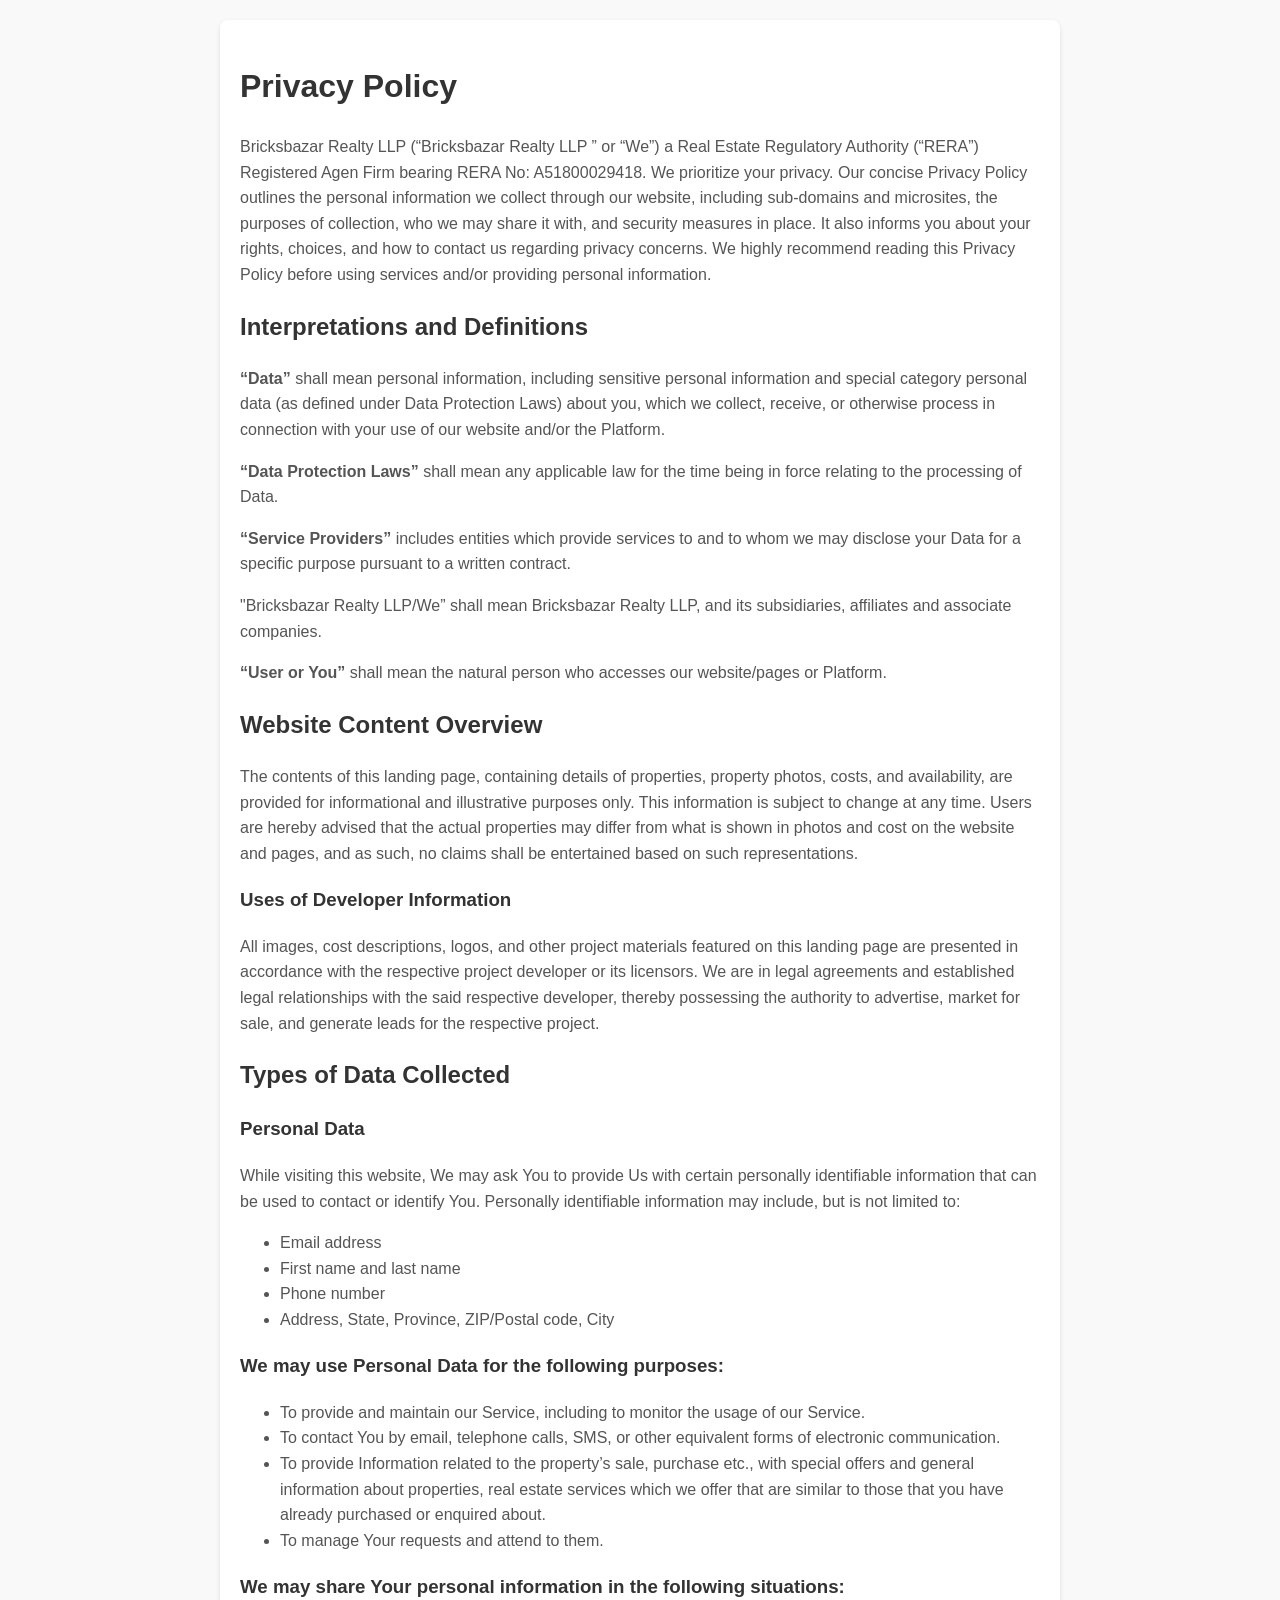
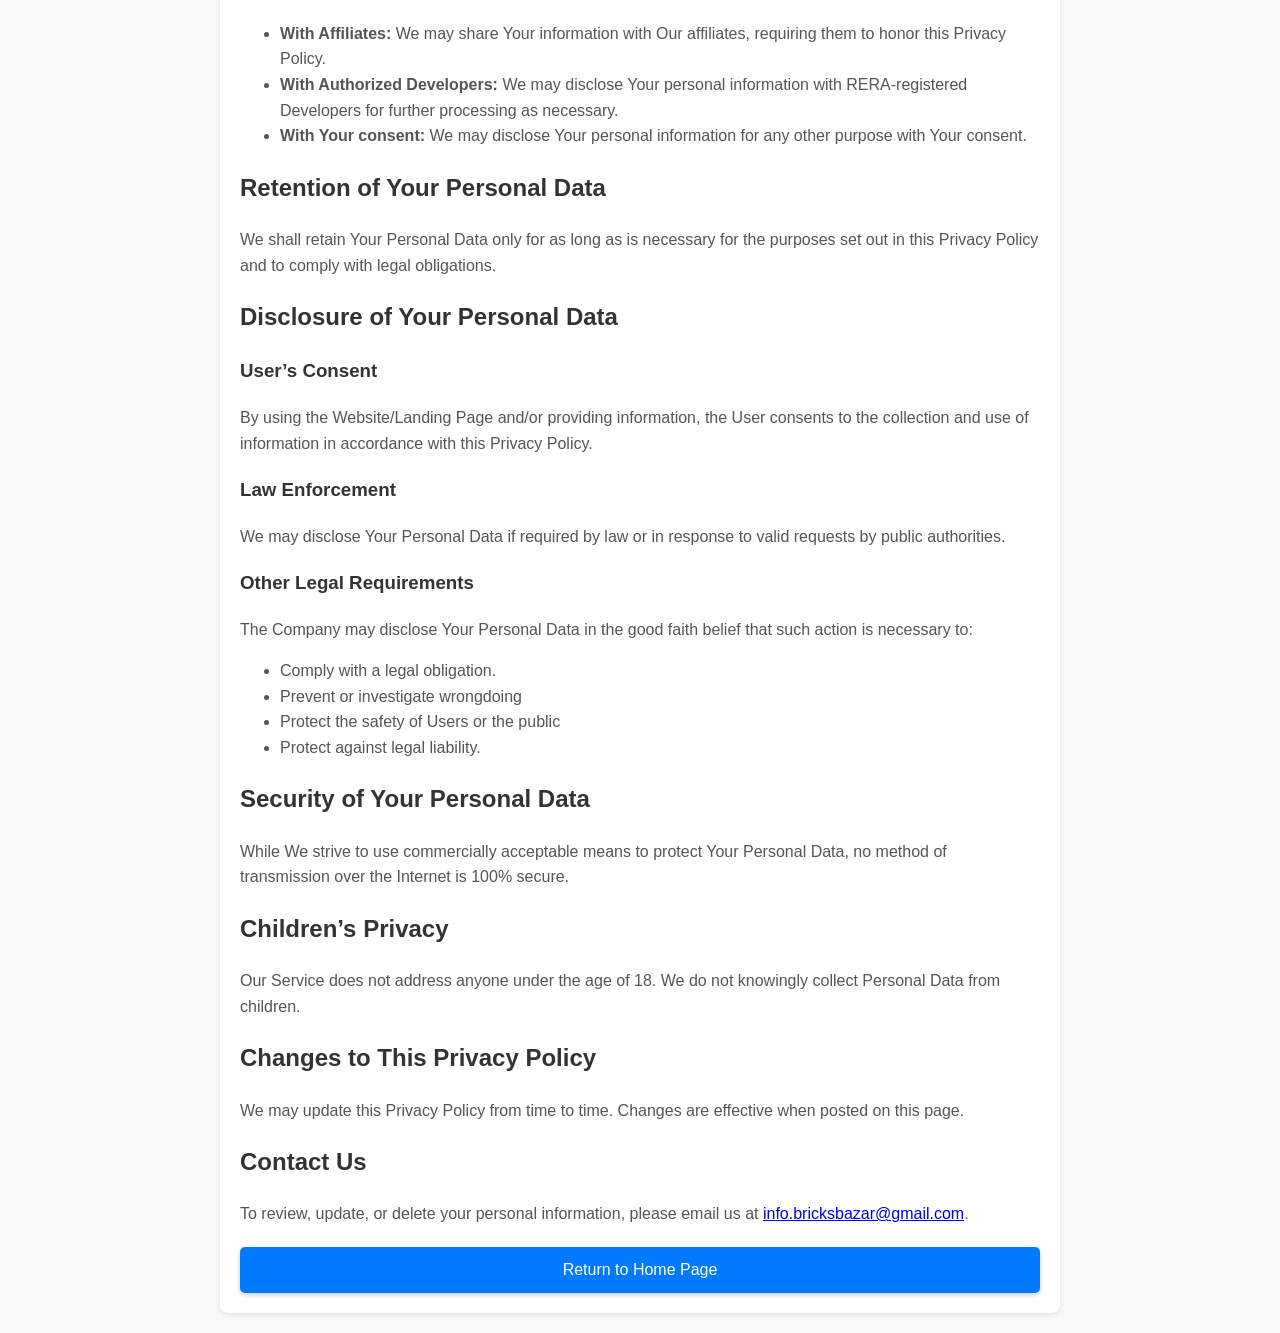
<file: Privacy-Policy.html>
<!DOCTYPE html>
<html lang="en">
<head>
    <meta charset="UTF-8">
    <meta name="viewport" content="width=device-width, initial-scale=1.0">
    <title>Privacy Policy</title>
    <style>
        body {
            margin: 0;
            font-family: Arial, sans-serif;
            line-height: 1.6;
            background-color: #f9f9f9;
        }
        .container {
            max-width: 800px;
            margin: 20px auto;
            padding: 20px;
            background: #fff;
            box-shadow: 0 2px 5px rgba(0, 0, 0, 0.1);
            border-radius: 8px;
        }
        h1, h2, h3 {
            color: #333;
        }
        p, ul, li {
            color: #555;
        }
        .home-button {
            display: block;
            margin: 20px auto 0;
            padding: 10px 20px;
            background-color: #007bff;
            color: #fff;
            text-align: center;
            text-decoration: none;
            font-size: 16px;
            border-radius: 5px;
            box-shadow: 0 2px 5px rgba(0, 0, 0, 0.2);
            transition: background-color 0.3s ease;
        }
        .home-button:hover {
            background-color: #0056b3;
        }
    </style>
</head>
<body>
    <div class="container">
        <h1>Privacy Policy</h1>
       <p>Bricksbazar Realty LLP (“Bricksbazar Realty LLP ” or “We”) a Real Estate Regulatory Authority (“RERA”) Registered Agen Firm bearing RERA No: A51800029418. We prioritize your privacy. Our concise Privacy Policy outlines the personal information we collect through our website, including sub-domains and microsites, the purposes of collection, who we may share it with, and security measures in place.

It also informs you about your rights, choices, and how to contact us regarding privacy concerns. We highly recommend reading this Privacy Policy before using services and/or providing personal information.

</p>
        <h2>Interpretations and Definitions</h2>
        <p>
            <strong>“Data”</strong> shall mean personal information, including sensitive personal information and special category personal data (as defined under Data Protection Laws) about you, which we collect, receive, or otherwise process in connection with your use of our website and/or the Platform.
        </p>
        <p>
            <strong>“Data Protection Laws”</strong> shall mean any applicable law for the time being in force relating to the processing of Data.
        </p>
        <p>
            <strong>“Service Providers”</strong> includes entities which provide services to and to whom we may disclose your Data for a specific purpose pursuant to a written contract.
        </p>
        <p>
           "Bricksbazar Realty LLP/We” shall mean Bricksbazar Realty LLP, and its subsidiaries, affiliates and associate companies.
        </p>
        <p>
            <strong>“User or You”</strong> shall mean the natural person who accesses our website/pages or Platform.
        </p>

        <h2>Website Content Overview</h2>
        <p>The contents of this landing page, containing details of properties, property photos, costs, and availability, are provided for informational and illustrative purposes only. This information is subject to change at any time. Users are hereby advised that the actual properties may differ from what is shown in photos and cost on the website and pages, and as such, no claims shall be entertained based on such representations.</p>

        <h3>Uses of Developer Information</h3>
        <p>All images, cost descriptions, logos, and other project materials featured on this landing page are presented in accordance with the respective project developer or its licensors. We are in legal agreements and established legal relationships with the said respective developer, thereby possessing the authority to advertise, market for sale, and generate leads for the respective project.</p>

        <h2>Types of Data Collected</h2>
        <h3>Personal Data</h3>
        <p>While visiting this website, We may ask You to provide Us with certain personally identifiable information that can be used to contact or identify You. Personally identifiable information may include, but is not limited to:</p>
        <ul>
            <li>Email address</li>
            <li>First name and last name</li>
            <li>Phone number</li>
            <li>Address, State, Province, ZIP/Postal code, City</li>
        </ul>

        <h3>We may use Personal Data for the following purposes:</h3>
        <ul>
            <li>To provide and maintain our Service, including to monitor the usage of our Service.</li>
            <li>To contact You by email, telephone calls, SMS, or other equivalent forms of electronic communication.</li>
            <li>To provide Information related to the property’s sale, purchase etc., with special offers and general information about properties, real estate services which we offer that are similar to those that you have already purchased or enquired about.</li>
            <li>To manage Your requests and attend to them.</li>
        </ul>

        <h3>We may share Your personal information in the following situations:</h3>
        <ul>
            <li><strong>With Affiliates:</strong> We may share Your information with Our affiliates, requiring them to honor this Privacy Policy.</li>
            <li><strong>With Authorized Developers:</strong> We may disclose Your personal information with RERA-registered Developers for further processing as necessary.</li>
            <li><strong>With Your consent:</strong> We may disclose Your personal information for any other purpose with Your consent.</li>
        </ul>

        <h2>Retention of Your Personal Data</h2>
        <p>We shall retain Your Personal Data only for as long as is necessary for the purposes set out in this Privacy Policy and to comply with legal obligations.</p>

        <h2>Disclosure of Your Personal Data</h2>
        <h3>User’s Consent</h3>
        <p>By using the Website/Landing Page and/or providing information, the User consents to the collection and use of information in accordance with this Privacy Policy.</p>

        <h3>Law Enforcement</h3>
        <p>We may disclose Your Personal Data if required by law or in response to valid requests by public authorities.</p>

        <h3>Other Legal Requirements</h3>
        <p>The Company may disclose Your Personal Data in the good faith belief that such action is necessary to:</p>
        <ul>
            <li>Comply with a legal obligation.</li>
            <li>Prevent or investigate wrongdoing</li>
            <li>Protect the safety of Users or the public</li>
            <li>Protect against legal liability.</li>
        </ul>

        <h2>Security of Your Personal Data</h2>
        <p>While We strive to use commercially acceptable means to protect Your Personal Data, no method of transmission over the Internet is 100% secure.</p>

        <h2>Children’s Privacy</h2>
        <p>Our Service does not address anyone under the age of 18. We do not knowingly collect Personal Data from children.</p>

        <h2>Changes to This Privacy Policy</h2>
        <p>We may update this Privacy Policy from time to time. Changes are effective when posted on this page.</p>

        <h2>Contact Us</h2>
        <p>To review, update, or delete your personal information, please email us at <a href="mailto:info.bricksbazar@gmail.com.">info.bricksbazar@gmail.com</a>.</p>

        <a href="index.html" class="home-button">Return to Home Page</a>
    </div>
</body>
</html>
</file>
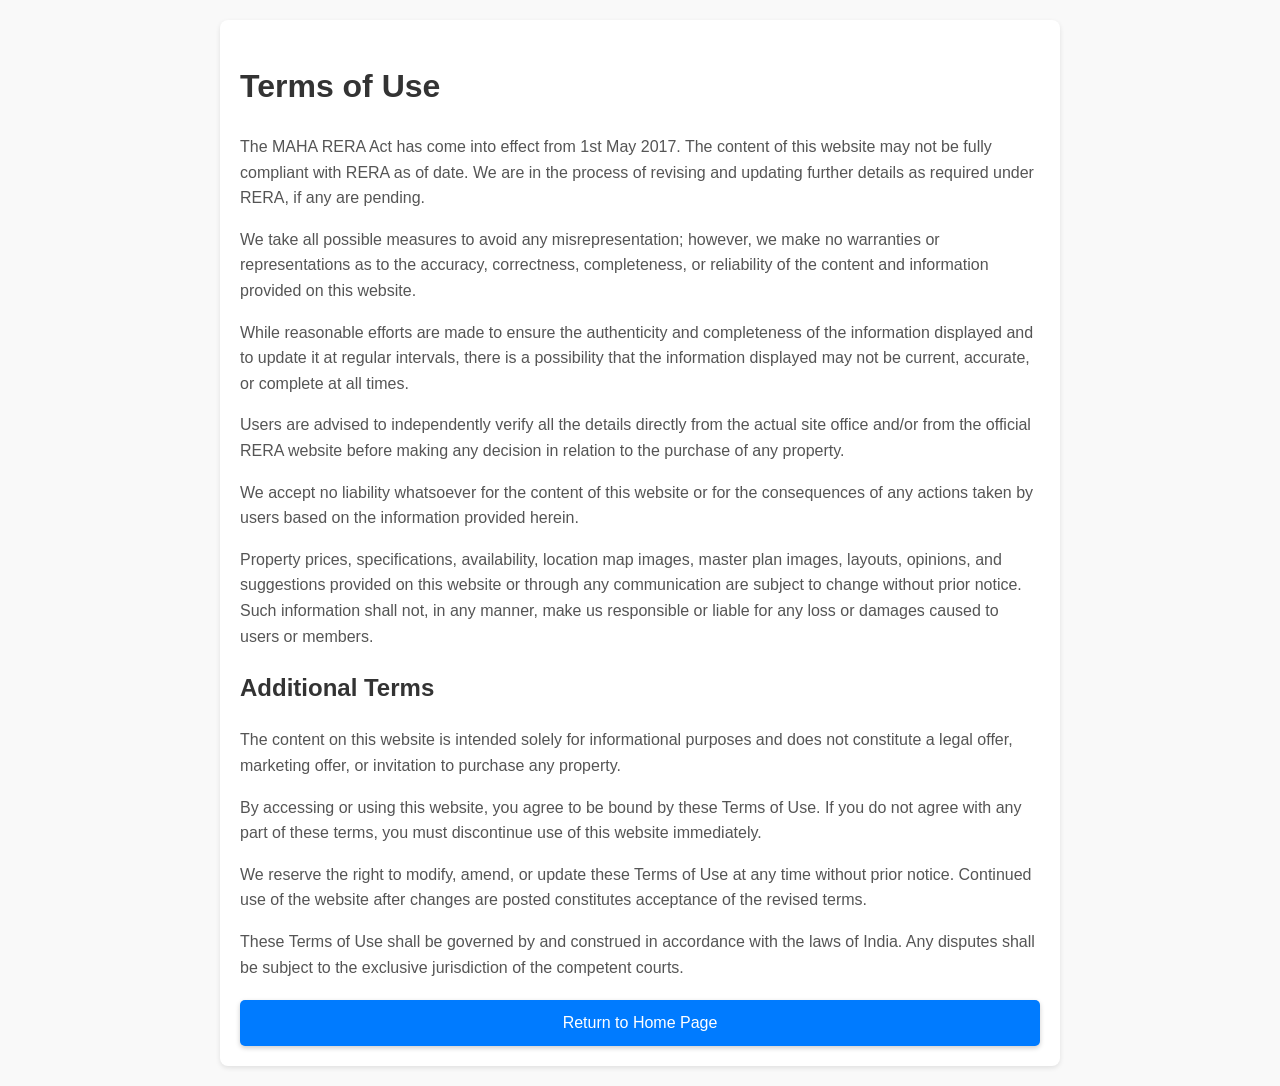
<file: Terms.html>
<!DOCTYPE html>
<html lang="en">
<head>
    <meta charset="UTF-8">
    <meta name="viewport" content="width=device-width, initial-scale=1.0">
    <title>Terms & Conditions</title>
    <style>
        body {
            margin: 0;
            font-family: Arial, sans-serif;
            line-height: 1.6;
            background-color: #f9f9f9;
        }
        .container {
            max-width: 800px;
            margin: 20px auto;
            padding: 20px;
            background: #fff;
            box-shadow: 0 2px 5px rgba(0, 0, 0, 0.1);
            border-radius: 8px;
        }
        h1, h2, h3 {
            color: #333;
        }
        p, ul, li {
            color: #555;
        }
        .home-button {
            display: block;
            margin: 20px auto 0;
            padding: 10px 20px;
            background-color: #007bff;
            color: #fff;
            text-align: center;
            text-decoration: none;
            font-size: 16px;
            border-radius: 5px;
            box-shadow: 0 2px 5px rgba(0, 0, 0, 0.2);
            transition: background-color 0.3s ease;
        }
        .home-button:hover {
            background-color: #0056b3;
        }
    </style>
</head>
<body>
    <div class="container">
<h1>Terms of Use</h1>
        <p>The MAHA RERA Act has come into effect from 1st May 2017. The content of this website may not be fully compliant with RERA as of date. We are in the process of revising and updating further details as required under RERA, if any are pending.</p>
        <p>We take all possible measures to avoid any misrepresentation; however, we make no warranties or representations as to the accuracy, correctness, completeness, or reliability of the content and information provided on this website.</p>
        <p>While reasonable efforts are made to ensure the authenticity and completeness of the information displayed and to update it at regular intervals, there is a possibility that the information displayed may not be current, accurate, or complete at all times.</p>
        <p>Users are advised to independently verify all the details directly from the actual site office and/or from the official RERA website before making any decision in relation to the purchase of any property.</p>
        <p>We accept no liability whatsoever for the content of this website or for the consequences of any actions taken by users based on the information provided herein.</p>
        <p>Property prices, specifications, availability, location map images, master plan images, layouts, opinions, and suggestions provided on this website or through any communication are subject to change without prior notice. Such information shall not, in any manner, make us responsible or liable for any loss or damages caused to users or members.</p>
        <h2>Additional Terms</h2>
        <p>The content on this website is intended solely for informational purposes and does not constitute a legal offer, marketing offer, or invitation to purchase any property.</p>
        <p>By accessing or using this website, you agree to be bound by these Terms of Use. If you do not agree with any part of these terms, you must discontinue use of this website immediately.</p>
        <p>We reserve the right to modify, amend, or update these Terms of Use at any time without prior notice. Continued use of the website after changes are posted constitutes acceptance of the revised terms.</p>
        <p>These Terms of Use shall be governed by and construed in accordance with the laws of India. Any disputes shall be subject to the exclusive jurisdiction of the competent courts.</p>
        <a href="index.html" class="home-button">Return to Home Page</a>
    </div>
</body>
</html>
</file>
